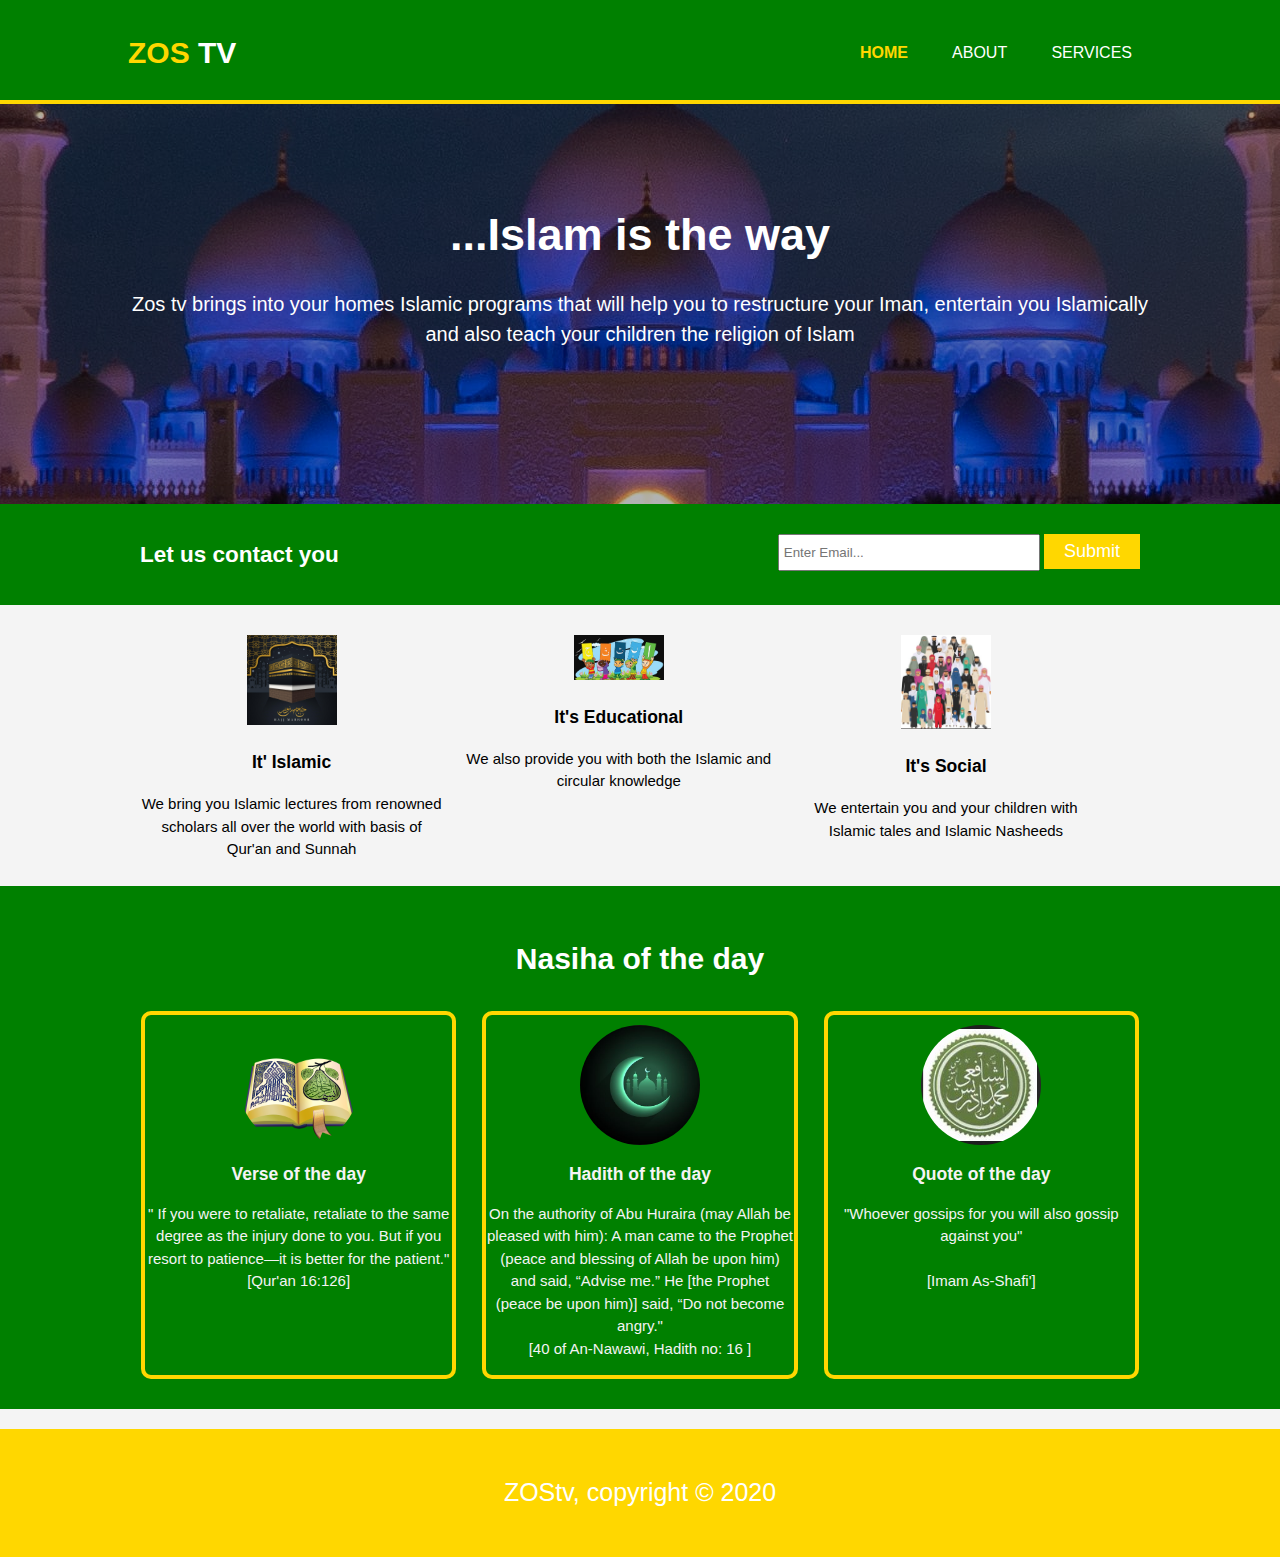
<file: index.html>
<!DOCTYPE html>
<html lang="en">
  <head>
    <meta charset="UTF-8" />
    <meta name="viewport" content="width=device-width, initial-scale=1.0" />
    <meta name="description" content="zos tv...islam is the way">
    <meta name="keywords" content="Zos tv, Islam, Zongo, Ousaama, Usama, Qur'an, Hadith">
    <meta name="author" content="Zongo Ousaama Salifou">
    <title>ZOStv | welcome</title>

    <link rel="stylesheet" type="text/css" href="css/style.css" />
  </head>
  <body>
    <header>
      <div class="container">
        <div id="brand">
          <h1><span class="highlight">ZOS</span> TV</h1>
        </div>

        <nav>
          <ul>
            <li class="current"><a href="index.html">Home</a></li>
            <li><a href="about.html">About</a></li>
            <li><a href="services.html">Services</a></li>
          </ul>
        </nav>
      </div>
    </header>

    <section id="showcase">
      <div class="container">
        <h2>...Islam is the way</h2>
        <p>
          Zos tv brings into your homes Islamic programs that will help you to
          restructure your Iman, entertain you Islamically and also teach your
          children the religion of Islam
        </p>
      </div>
    </section>

    <section id="email">
      <div class="container">
        <h2>Let us contact you</h2>
        <form>
          <input type="email" placeholder="Enter Email..." />
          <button type="button" class="button-1">Submit</button>
        </form>
      </div>
    </section>

    <section id="boxes">
      <div class="container">
        <div class="box">
          <img src="image/3874612.jpg" alt="templates" />
          <h3>It' Islamic</h3>
          <p>
            We bring you Islamic lectures from renowned scholars all over the
            world with basis of Qur'an and Sunnah
          </p>
        </div>
        <div class="box">
          <img src="image/Capture.JPG" alt="template 1" />
          <h3>It's Educational</h3>
          <p class="mess">
            We also provide you with both the Islamic and circular knowledge
          </p>
        </div>
        <div class="box">
          <img src="image/try.JPG" alt="template 3" />
          <h3>It's Social</h3>
          <p>
            We entertain you and your children with Islamic tales and Islamic
            Nasheeds
          </p>
        </div>
      </div>
    </section>

    <section id="viewers">
            <h1 class="title">Nasiha of the day</h1>
            <div class="container">
                <div class="customer">
                    <img src="image/quran-3239153_1920.png" alt="quran" class="customer-pic">
                    <h3 class="customer-name">Verse of the day</h3>
                    <p class="customer-words">" If you were to retaliate, retaliate to the same degree as the injury done to you. But if you resort to patience—it is better for the patient."
                      <br />
                      [Qur'an 16:126]
                    </p>
                </div>
                <div class="customer">
                    <img src="image/teen.JPG" alt="hadiths" class="customer-pic">
                    <h3 class="customer-name">Hadith of the day</h3>
                    <p class="customer-words">On the authority of Abu Huraira (may Allah be pleased with him): A man came to the Prophet (peace and blessing of Allah be upon him) and said, “Advise me.” He [the Prophet (peace be upon him)] said, “Do not become angry."
                      <br />
                      [40 of An-Nawawi, Hadith no: 16 ]
                    </p>
                </div>
                <div class="customer">
                    <img src="image/shafi.JPG" alt="shafi" class="customer-pic">
                    <h3 class="customer-name">Quote of the day</h3>
                    <p class="customer-words">"Whoever gossips for you will also gossip against you"
                      <br />
                      <br />
                      [Imam As-Shafi']
                    </p>
                </div>

            </div>
        </div>
    </section>

    <footer>
        <p>ZOStv, copyright &copy; 2020</p>
    </footer>
  </body>
</html>
</file>
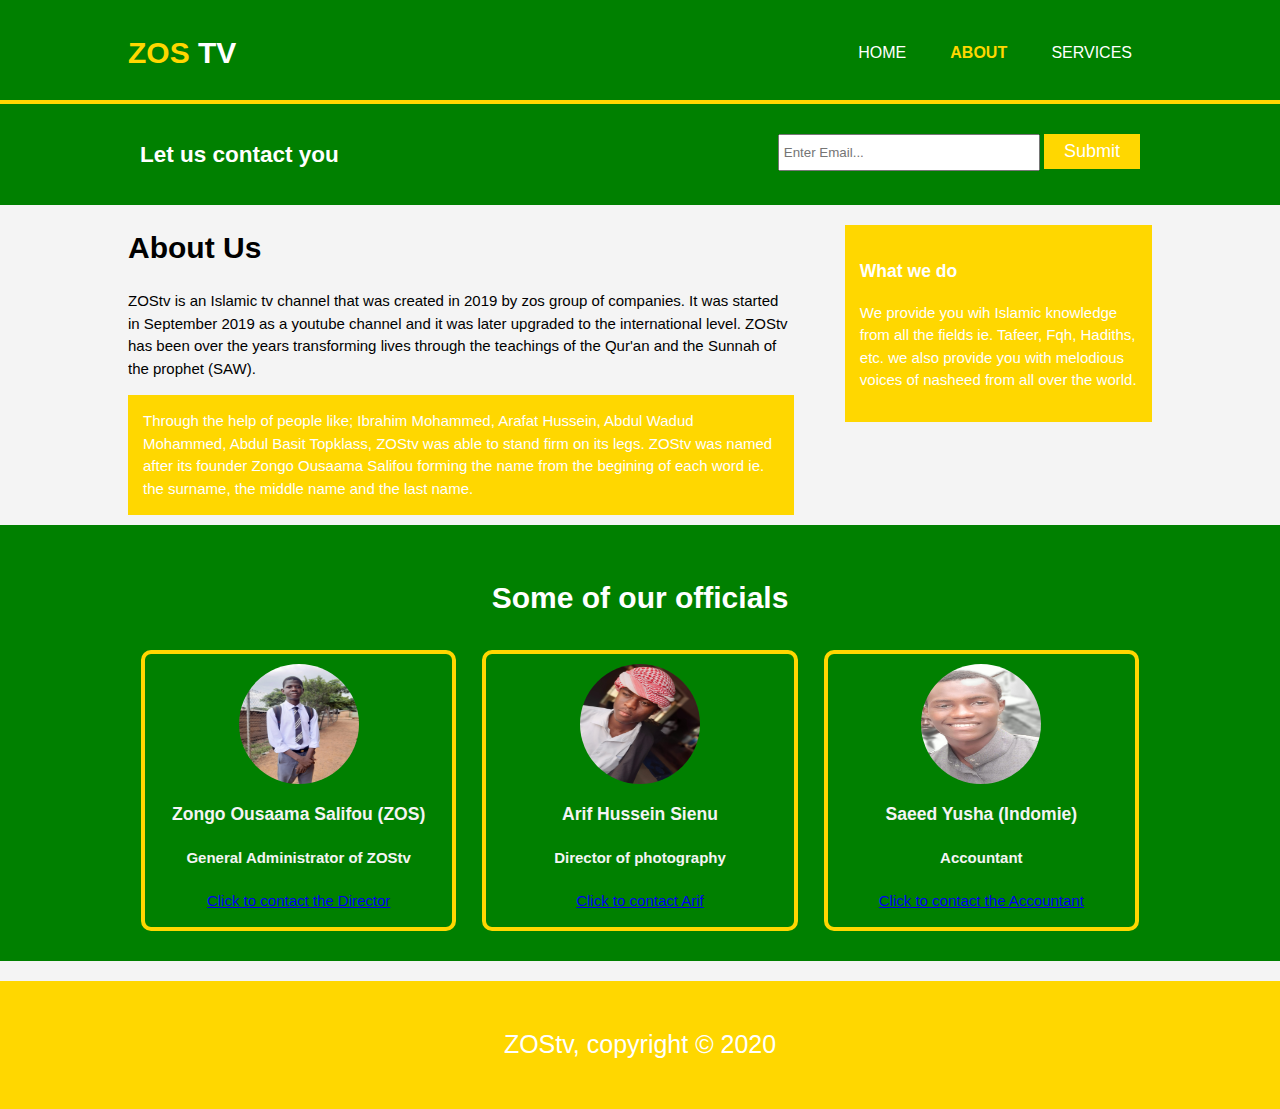
<file: about.html>
<!DOCTYPE html>
<html lang="en">
  <head>
    <meta charset="UTF-8" />
    <meta name="viewport" content="width=device-width, initial-scale=1.0" />
    <meta name="description" content="zos tv...islam is the way">
    <meta name="keywords" content="Zos tv, Islam, Zongo, Ousaama, Usama, Qur'an, Hadith">
    <meta name="author" content="Zongo Ousaama Salifou">
    <title>ZOStv | About Us</title>

    <link rel="stylesheet" type="text/css" href="css/style.css" />
  </head>
  <body>
    <header>
      <div class="container">
        <div id="brand">
          <h1><span class="highlight">ZOS</span> TV</h1>
        </div>

        <nav>
          <ul>
            <li ><a href="index.html">Home</a></li>
            <li class="current"><a href="about.html">About</a></li>
            <li><a href="services.html">Services</a></li>
          </ul>
        </nav>
      </div>
    </header>

    <section id="email">
      <div class="container">
        <h2>Let us contact you</h2>
        <form action="usmzng@gmail.com">
          <input type="email" placeholder="Enter Email..." />
          <button type="button" class="button-1">Submit</button>
        </form>
      </div>
    </section>

    <section id="main">
      <div class="container">
          <article id="main-col">
              <h1 class="page-title">About Us</h1>
              <p>
                  ZOStv is an Islamic tv channel that was created in 2019 by zos group of companies. It was started in September 2019 as a youtube channel and it was later upgraded to the international level. ZOStv has been over the years transforming lives through the teachings of the Qur'an and the Sunnah of the prophet (SAW).
              </p>
              <p class="dark">
                  Through the help of people like; Ibrahim Mohammed, Arafat Hussein, Abdul Wadud Mohammed, Abdul Basit Topklass, ZOStv was able to stand firm on its legs. ZOStv was named after its founder Zongo Ousaama Salifou forming the name from the begining of each word ie. the surname, the middle name and the last name.
              </p>
          </article>

          <aside id="sidebar">
              <div class="dark">
                  <h3>What we do</h3>
                  <p>
                      We provide you wih Islamic knowledge from all the fields ie. Tafeer, Fqh, Hadiths, etc.
                      we also provide you with melodious voices of nasheed from all over the world.

                  </p>

              </div>
          </aside>

     
      </div>
    </section>

    <section id="viewers">
            <h1 class="title">Some of our officials</h1>
            <div class="container">
                <div class="customer">
                    <img src="image/dir.jpg" alt="muntaka" class="customer-pic">
                    <h3 class="customer-name">Zongo Ousaama Salifou (ZOS)</h3>
                    <p class="customer-words"><h4>General Administrator of ZOStv</h4>
                    <a href="mailto:usmzng@gmail.com">Click to contact the Director</a></p>
                </div>
                <div class="customer">
                    <img src="image/ty.jpg" alt="saudi" class="customer-pic">
                    <h3 class="customer-name">Arif Hussein Sienu</h3>
                    <p class="customer-words"><h4>Director of photography</h4>
                        <a href="https://web.facebook.com/arif.seinu.7" target="_blanck">Click to contact Arif</a></p>
                </div>
                <div class="customer">
                    <img src="image/rich.jpg" alt="prof luk" class="customer-pic">
                    <h3 class="customer-name">Saeed Yusha (Indomie)</h3>
                    <p class="customer-words"><h4>Accountant</h4>
                        <a href="https://web.facebook.com/saeed.yusha.58" target="_blanck">Click to contact the Accountant</a>
                    </p>
                </div>

            </div>
        </div>
    </section>

    <footer>
        <p>ZOStv, copyright &copy; 2020</p>
    </footer>
  </body>
</html>
</file>
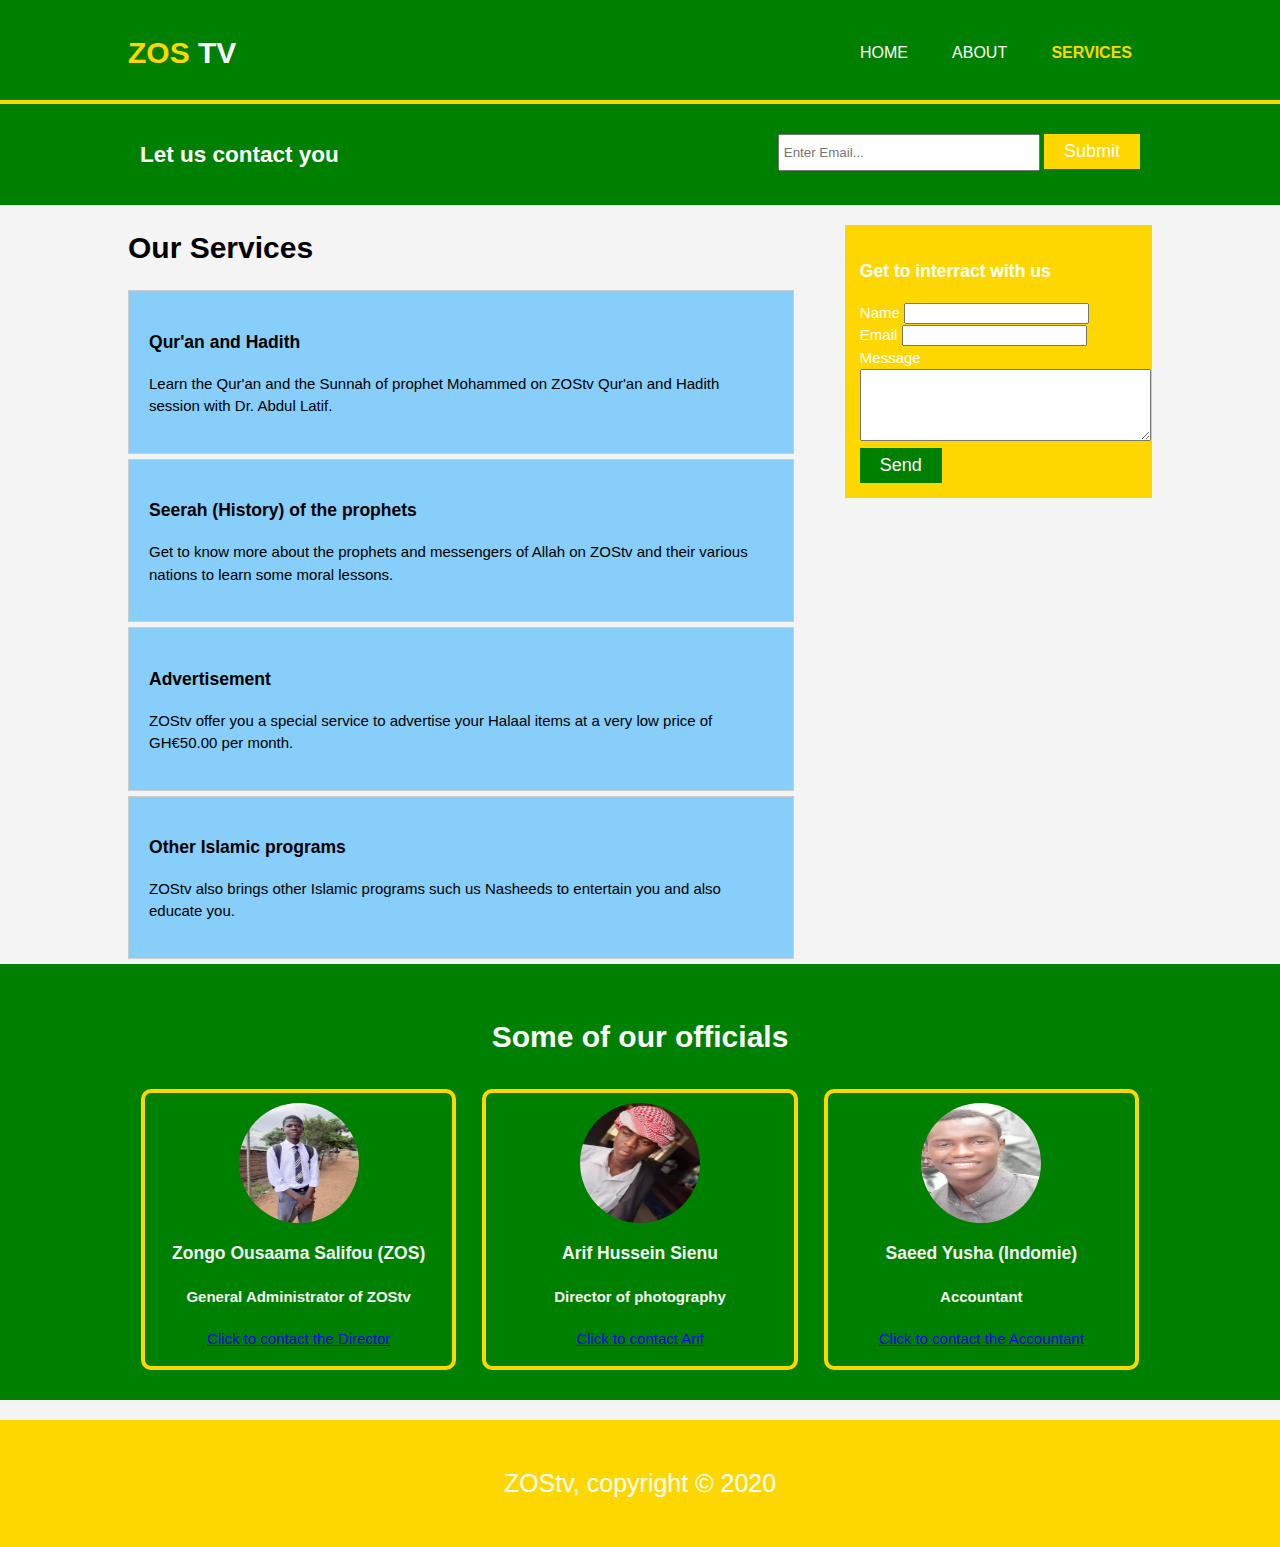
<file: services.html>
<!DOCTYPE html>
<html lang="en">
  <head>
    <meta charset="UTF-8" />
    <meta name="viewport" content="width=device-width, initial-scale=1.0" />
    <meta name="description" content="zos tv...islam is the way">
    <meta name="keywords" content="Zos tv, Islam, Zongo, Ousaama, Usama, Qur'an, Hadith">
    <meta name="author" content="Zongo Ousaama Salifou">
    <title>ZOStv | Services</title>

    <link rel="stylesheet" type="text/css" href="css/style.css" />
  </head>
  <body>
    <header>
      <div class="container">
        <div id="brand">
          <h1><span class="highlight">ZOS</span> TV</h1>
        </div>

        <nav>
          <ul>
            <li><a href="index.html">Home</a></li>
            <li><a href="about.html">About</a></li>
            <li class="current"><a href="services.html">Services</a></li>
          </ul>
        </nav>
      </div>
    </header>

    <section id="email">
      <div class="container">
        <h2>Let us contact you</h2>
        <form action="usmzng@gmail.com">
          <input type="email" placeholder="Enter Email..." />
          <button type="button" class="button-1">Submit</button>
        </form>
      </div>
    </section>

    <section id="main">
      <div class="container">
          <article id="main-col">
              <h1 class="page-title">Our Services</h1>
              <ul id="services">
                <li>
                    <h3>Qur'an and Hadith</h3>
                    <p>Learn the Qur'an and the Sunnah of prophet Mohammed on ZOStv Qur'an and Hadith session with Dr. Abdul Latif.</p>
                </li>
                <li>
                    <h3>Seerah (History) of the prophets</h3>
                    <p>Get to know more about the prophets and messengers of Allah on ZOStv and their various nations to learn some moral lessons.</p>
                </li>
                <li>
                    <h3>Advertisement</h3>
                    <p>ZOStv offer you a special service to advertise your Halaal items at a very low price of GH€50.00 per month.</p>
                </li>
                <li>
                    <h3>Other Islamic programs</h3>
                    <p>ZOStv also brings other Islamic programs such us Nasheeds to entertain you and also educate you. </p>
                </li>
            </ul>
             
          </article>

          <aside id="sidebar">
              <div class="dark">
                  <h3>Get to interract with us</h3>
                  <form class="interract">
                      <div>
                          <label for="user-name">Name</label>
                          <input type="text" name="user-name">
                      </div>
                      <div class="change">
                        <label for="email">Email</label>
                        <input type="email" name="email"/>
                    </div>
                    <div>
                        <label for="message">Message</label>
                        <textarea></textarea>
                    </div>
                    <button class="button-2" type="button">Send</button>
                  </form>
                  
              
              </div>
          </aside>

     
      </div>
    </section>

    <section id="viewers">
            <h1 class="title">Some of our officials</h1>
            <div class="container">
                <div class="customer">
                    <img src="image/dir.jpg" alt="muntaka" class="customer-pic">
                    <h3 class="customer-name">Zongo Ousaama Salifou (ZOS)</h3>
                    <p class="customer-words"><h4>General Administrator of ZOStv</h4>
                    <a href="mailto:usmzng@gmail.com">Click to contact the Director</a></p>
                </div>
                <div class="customer">
                    <img src="image/ty.jpg" alt="saudi" class="customer-pic">
                    <h3 class="customer-name">Arif Hussein Sienu</h3>
                    <p class="customer-words"><h4>Director of photography</h4>
                        <a href="https://web.facebook.com/arif.seinu.7" target="_blanck">Click to contact Arif</a></p>
                </div>
                <div class="customer">
                    <img src="image/rich.jpg" alt="prof luk" class="customer-pic">
                    <h3 class="customer-name">Saeed Yusha (Indomie)</h3>
                    <p class="customer-words"><h4>Accountant</h4>
                        <a href="https://web.facebook.com/saeed.yusha.58" target="_blanck">Click to contact the Accountant</a>
                    </p>
                </div>

            </div>
        </div>
    </section>

    <footer>
        <p>ZOStv, copyright &copy; 2020</p>
    </footer>
  </body>
</html>
</file>
<file: css/style.css>
/*General*/
body {
  font: 15px/1.5 Arial, Helvetica, sans-serif;
  padding: 0;
  margin: 0;
  background-color: #f4f4f4;
}

.container {
  width: 80%;
  margin: auto;
  overflow: hidden;
}

ul {
  margin: 0;
  padding: 0;
}

.button-1 {
  height: 35px;
  background-color: gold;
  border: 0;
  padding: 0px 20px;
  color: white;
  font-size: 18px;
}

/*headrr*/
header {
  background-color: green;
  color: white;
  padding-top: 30px;
  min-height: 70px;
  border-bottom: gold 4px solid;
}

header a {
  color: #ffffff;
  text-decoration: none;
  text-transform: uppercase;
  font-size: 16px;
}

header li {
  display: inline;
  padding: 0px 20px;
}

header #brand {
  float: left;
}

header #brand h1 {
  margin: 0;
}

header nav {
  float: right;
  margin-top: 11px;
}

header .highlight {
  color: gold;
}

header .current a {
  color: gold;
  font-weight: bolder;
}

header a:hover {
  color: goldenrod;
  font-weight: bolder;
  cursor: pointer;
}

.button-1:hover {
  cursor: pointer;
  color: green;
}

/*showcase*/

#showcase {
  min-height: 400px;
  background-image: url("../image/kel-avelino-yLW1yzCK2HY-unsplash.jpg");
  background-repeat: no-repeat;
  background-attachment: fixed;
  background-position: center;
  text-align: center;
  color: #ffffff;
  position: relative;
}

#showcase h2 {
  padding-top: 60px;
  font-size: 45px;
  margin-bottom: 10px;
  position: relative;
  z-index: 2;
}

#showcase p {
  font-size: 20px;
  position: relative;
  z-index: 2;
}

#showcase .container::after {
  content: "";
  position: absolute;
  top: 0;
  left: 0;
  width: 100%;
  height: 100%;
  background: rgba(0, 0, 0, 0.3);
  z-index: 1;
}

/* email */

#email {
  padding: 15px;
  color: white;
  background: green;
}

#email h2 {
  float: left;
}

#email form {
  float: right;
  margin-top: 15px;
}

#email input[type="email"] {
  padding: 4px;
  height: 25px;
  width: 250px;
  margin-bottom: 15px;
}

/* boxes */
#boxes p .mess {
  margin-bottom: 20px;
  padding-top: 20px;
}

#boxes {
  margin-top: 20px;
}

#boxes .box {
  float: left;
  text-align: center;
  width: 30%;
  padding: 10px;
}

#boxes .box img {
  width: 90px;
}

#email form:hover {
  color: blue;
}

/* viewers */
#viewers {
  background-color: green;
  color: white;
  padding-top: 30px;
  padding-bottom: 30px;
}

#viewers .container {
  display: flex;
  justify-content: space-around;
}

#viewers img {
  width: 120px;
  height: 120px;
  border-radius: 50%;
  padding: 10px;
}

#viewers .customer {
  width: 30%;
  text-align: center;
  color: #f4f4f4;
  border: 4px solid gold;
  border-radius: 10px;
}

#viewers h3,
#viewers img {
  margin: 0;
}

#viewers .title {
  text-align: center;
  font-size: 30px;
  color: white;
  margin: 0 0 10 0;
  padding: 0 0 10px 0;
}

footer {
  background-color: gold;
  text-align: center;
  color: white;
  padding: 20px;
  margin-top: 20px;
  font-size: 25px;
}

.dark {
  padding: 15px;
  background-color: gold;
  color: white;
  margin-top: 10px;
  margin-bottom: 10px;
}

aside#sidebar {
  float: right;
  margin-top: 10px;
  width: 30%;
}

article#main-col {
  float: left;
  width: 65%;
}

aside#sidebar input .interract,
aside#sidebar textarea {
  width: 90%;
  padding: 5px;
  padding: 20px;

}

.button-2 {
  height: 35px;
  background-color: green;
  border: 0;
  padding: 0px 20px;
  color: white;
  font-size: 18px;
}

ul#services li {
  list-style: none;
  background-color: lightskyblue;
  margin-bottom: 5px;
  border: 1px solid #cccccc;
  padding: 20px;
}  
}

div s.change {
  padding: 4px;
  height: 25px;
  width: 250px;
  margin-bottom: 15px;
}
 {
}
 {
}
</file>
